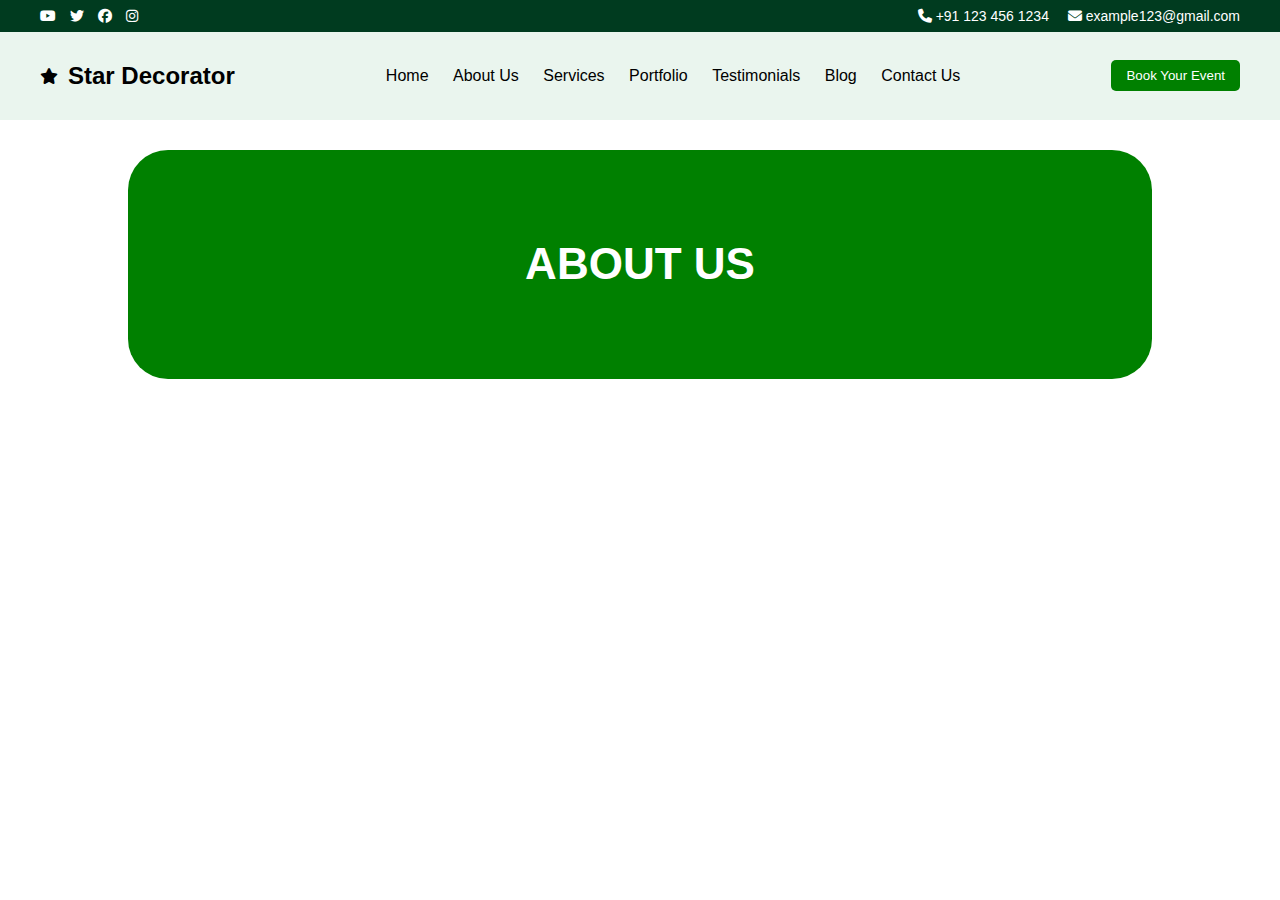
<file: 1ex/index.html>
<!DOCTYPE html>
<html lang="en">
<head>
  <meta charset="UTF-8">
  <meta name="viewport" content="width=device-width, initial-scale=1.0">
  <title>Star Decorator</title>
  <link rel="stylesheet" href="style.css">
  <link rel="stylesheet" href="https://cdnjs.cloudflare.com/ajax/libs/font-awesome/6.5.0/css/all.min.css">

</head>
<body>

 
  <div class="top-bar">
    <div class="social-icons">
      <a href=""><i class="fa-brands fa-youtube"></i></a>
      <a href=""><i class="fa-brands fa-twitter"></i></a>
      <a href=""><i class="fa-brands fa-facebook"></i></a>
      <a href=""><i class="fa-brands fa-instagram"></i></a>
    </div>
    <div class="contact-info">
      <span><i class="fa-solid fa-phone"></i> +91 123 456 1234</span>
      <span><i class="fa-solid fa-envelope"></i> example123@gmail.com</span>
    </div>
  </div>

  
  <header class="navbar">
    <div class="logo">
      <i class="fa-solid fa-star"></i>
      <h2> Star Decorator </h2>
    </div>
    <nav class="menu">
      <a href="">Home</a>
      <a href="">About Us</a>
      <a href="">Services</a>
      <a href="">Portfolio</a>
      <a href="">Testimonials</a>
      <a href="">Blog</a>
      <a href="">Contact Us</a>
    </nav>
    <button class="book-btn">Book Your Event</button>
  </header>

  
  <section class="about-banner">
    <h1>ABOUT US</h1>
  </section>

</body>
</html>
</file>
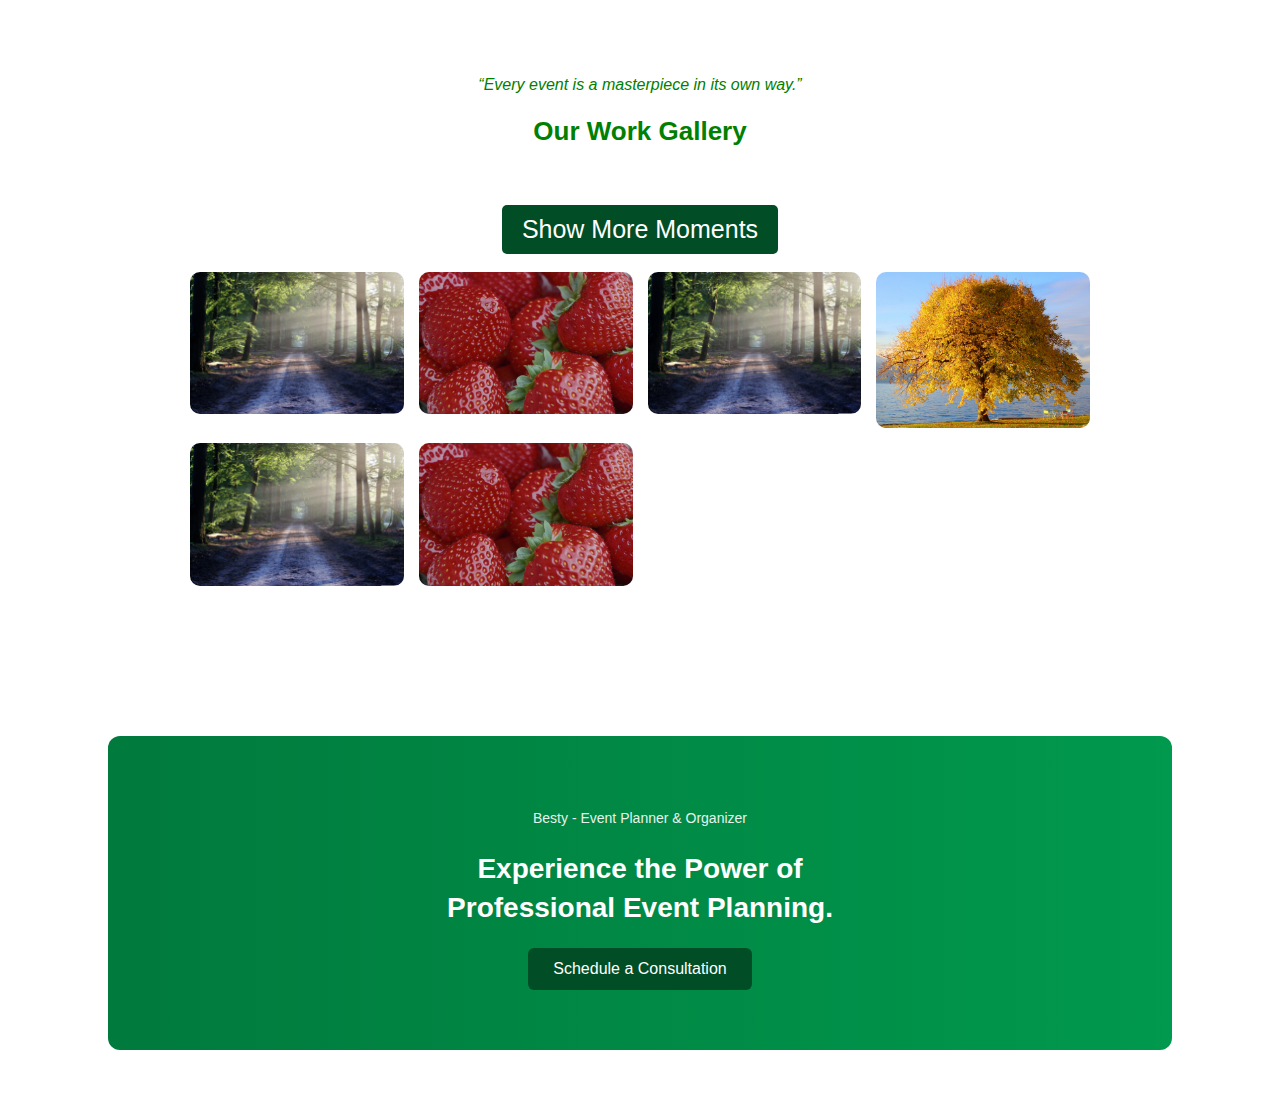
<file: 1ex/2ex/index.html>
<!DOCTYPE html>
<html lang="en">
<head>
  <meta charset="UTF-8">
  <meta name="viewport" content="width=device-width, initial-scale=1.0">
  <title>Work Gallery</title>
  <link rel="stylesheet" href="style.css">
</head>
<body>

  
  <section class="gallery-section">
    <p class="quote">“Every event is a masterpiece in its own way.”</p>
    <h2 class="gallery-title">Our Work Gallery</h2><br>

     <button class="btn-more">Show More Moments</button><br><br>

    <div class="gallery-grid">
      <img src="images/1.jpg" alt="Event 1">
      <img src="images/2.jpg" alt="Event 2">
      <img src="images/1.jpg" alt="Event 3">
      <img src="images/3.jpg" alt="Event 4">
      <img src="images/1.jpg" alt="Event 1">
      <img src="images/2.jpg" alt="Event 2">
  
    </div>

    
  </section>

  
  <section class="event-banner">
    <p class="tagline">Besty - Event Planner & Organizer</p>
    <h2 class="event-heading">
      Experience the Power of <br>
      Professional Event Planning.
    </h2>
    <button class="btn-schedule">Schedule a Consultation</button>
  </section>

</body>
</html>
</file>
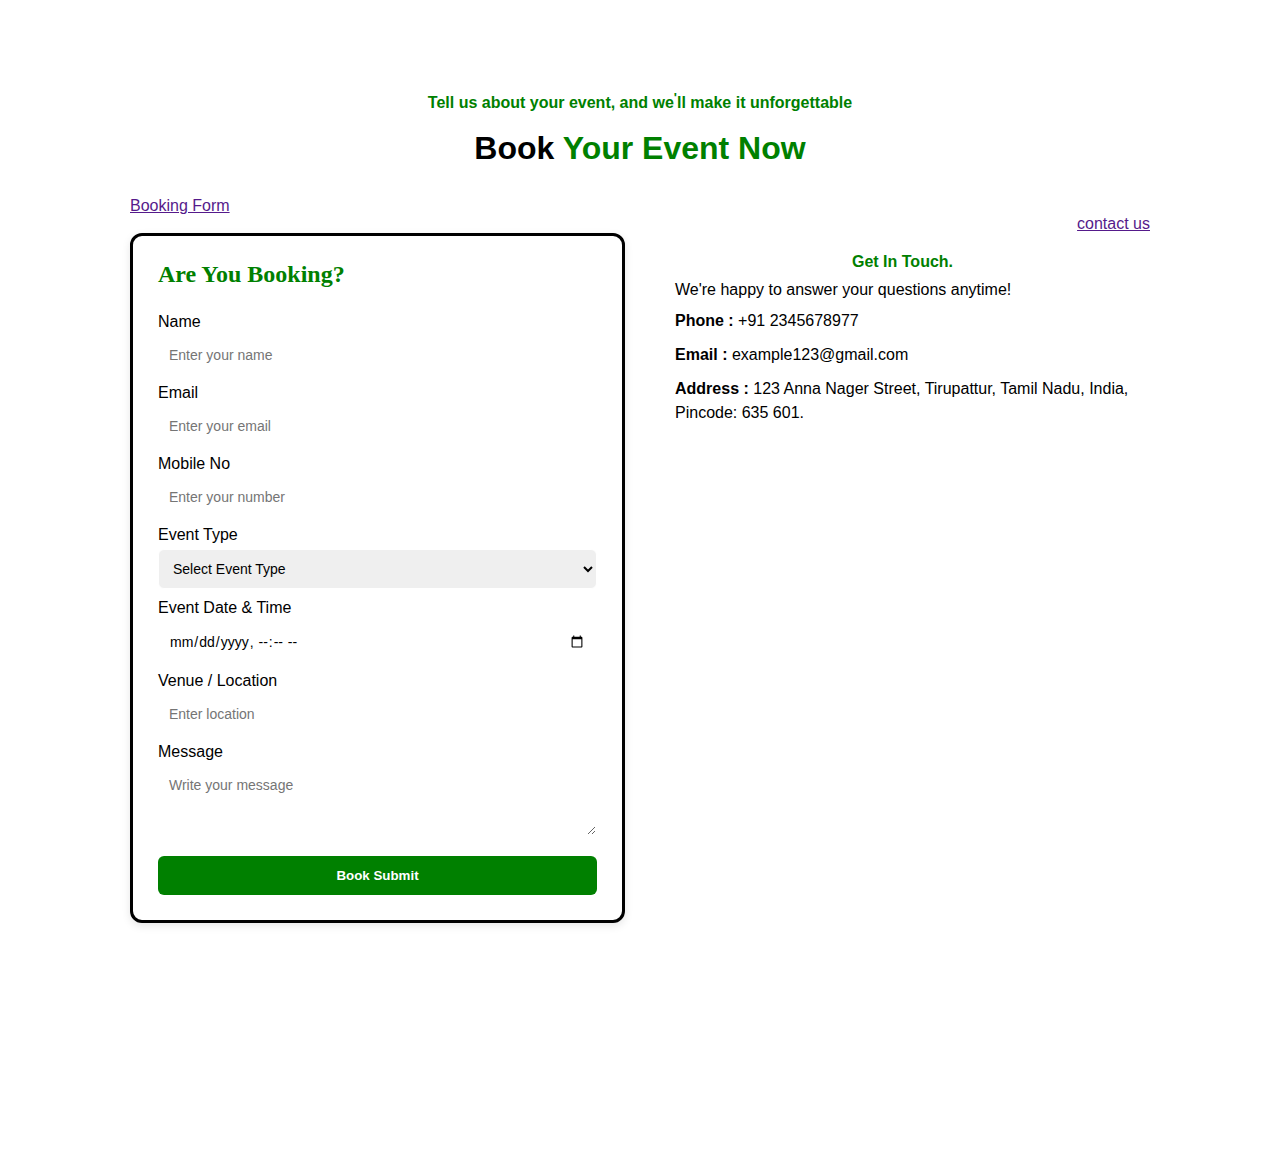
<file: 1ex/3exx/index.html>
<!DOCTYPE html>
<html lang="en">
<head>
  <meta charset="UTF-8">
  <meta name="viewport" content="width=device-width, initial-scale=1.0">
  <title>Book Your Event</title>
  <link rel="stylesheet" href="style.css">
</head>
<body>

  <div class="container">
    <h3>Tell us about your event, and we<sup>'</sup>ll make it unforgettable</h3><br>
    <h1>Book <span>Your Event Now</span></h1>
    <div class="fform">
        <a href=""> Booking Form</a>
    
    </div>
    <div class="uss">
        <a href=""> contact us</a>
    
    </div>

    <div class="content">
    
      <div class="booking-form">
        <h2>Are You Booking?</h2>
        <form>
          <label for="name">Name</label>
          <input type="text"  placeholder="Enter your name" id="name" name="name" required>

          <label for="email">Email</label>
          <input type="email" placeholder="Enter your email" id="email" name="email" required>

          <label for="mobile">Mobile No</label>
          <input type="tel" placeholder="Enter your number" id="mobile" name="mobile" required>

          <label for="event">Event Type</label>
          <select name="event" required>
            <option value="">Select Event Type</option>
            <option value="Wedding">Wedding</option>
            <option value="Birthday">Birthday</option>
            <option value="Corporate">Corporate</option>
            <option value="Other">Other</option>
          </select>

          <label for="dateandtime">Event Date & Time</label>
          <input type="datetime-local" id="dateandtime" name="dateandtime" required>

          <label for="location">Venue / Location</label>
          <input type="text" placeholder="Enter location" id="location" name="location" required>

          <label for="message">Message</label>
          <textarea rows="3" placeholder="Write your message" id="message" name="message"></textarea>

          <button type="submit">Book Submit</button>
        </form>
      </div>

      
      <div class="contact-info">
        <h3>Get In Touch.</h3>
        <p>We're happy to answer your questions anytime!</p>

        <div class="info">
          <p><strong>Phone :</strong> +91 2345678977</p>
          <p><strong>Email :</strong> example123@gmail.com</p>
          <p><strong>Address :</strong> 123 Anna Nager Street, Tirupattur, Tamil Nadu, India, Pincode: 635 601.</p>
        </div>
        
      </div>
    </div>
  </div>
  <div>
    <iframe src="" frameborder=""></iframe>
  </div>


</body>
</html>
</file>
<file: 1ex/style.css>
body {
  margin: 0;
  font-family: Arial, sans-serif;
}


.top-bar {
  background-color: #003b1f;
  color: rgb(255, 255, 255);
  display: flex;
  justify-content: space-between;
  padding: 8px 40px;
  font-size: 14px;
}

.social-icons a {
  color: rgb(255, 255, 255);
  margin-right: 10px;
  text-decoration: none;
}

.contact-info span {
  margin-left: 15px;
}


.navbar {
  display: flex;
  align-items: center;
  justify-content: space-between;
  background-color: #eaf5ee;
  padding: 10px 40px;
}

.logo {
  display: flex;
  align-items: center;
  gap: 10px;
}

.menu a {
  color: #000;
  text-decoration: none;
  margin: 0 10px;
  font-weight: 500;
}

.menu a:hover {
  color: palevioletred;
}

.book-btn {
  background-color: green;
  color: white;
  border: none;
  padding: 8px 15px;
  border-radius: 5px;
  cursor: pointer;
}

.book-btn:hover {
  background-color: green;
}


.about-banner {
  background:green;
  color: white;
  text-align: center;
  padding: 60px 0;
  border-radius: 40px;
  margin: 30px auto;
  width: 80%;
}

.about-banner h1 {
  font-size: 44px;
  letter-spacing: auto;
}
</file>
<file: 1ex/2ex/style.css>
body {
  margin: 0;
  font-family: Arial, sans-serif;
  background-color: white;
}

.gallery-section {
  text-align: center;
  padding: 60px 20px;
}

.quote {
  color: green;
  font-style: italic;
  margin-bottom: 5px;
}

.gallery-title {
  color:green;
  font-size: 26px;
  margin-bottom: 40px;
}

.gallery-grid {
  display: grid;
  grid-template-columns: repeat(auto-fit, minmax(180px, 1fr));
  gap: 15px;
  justify-items: center;
  margin: 0 auto 30px;
  max-width: 900px;
}

.gallery-grid img {
  width: 100%;
  border-radius: 10px;
  transition: transform 0.3s ease;
}

.gallery-grid img:hover {
  gap: 20px;
  transform: scale(1.25);
}

.btn-more {
  background-color: #004d26;
  color: white;
  border: none;
  padding: 10px 20px;
  border-radius: 5px;
  cursor: pointer;
  font-size: 25px;
}

.btn-more:hover {
  background-color: #007a3d;
}

/* Event Planning Banner */
.event-banner {
  background: linear-gradient(90deg, #007a3d, #00994d);
  color: white;
  text-align: center;
  padding: 60px 20px;
  border-radius: 12px;
  width: 80%;
  margin: 60px auto;
}

.tagline {
  font-size: 14px;
  opacity: 0.9;
  margin-bottom: 10px;
}

.event-heading {
  font-size: 28px;
  margin-bottom: 20px;
  line-height: 1.4;
}

.btn-schedule {
  background-color: #004d26;
  color: white;
  border: none;
  padding: 12px 25px;
  border-radius: 6px;
  cursor: pointer;
  font-size: 16px;
}

.btn-schedule:hover {
  background-color: #007a3d;
}
</file>
<file: 1ex/3exx/style.css>
* {
  margin: 0;
  padding: 0;
  box-sizing: border-box;
  font-family: "Poppins", sans-serif;
}

body {
  background-color: white;
}

.container {
  background-color: white;
  max-width: 1100px;
  margin: 50px auto;
  padding: 40px;
  border-radius: 10px;
}

h3 {
  color: green;
  text-align: center;
  font-size: 1rem;
}

h1 {
  text-align: center;
  color:black;
  font-size: 2rem;
  margin-bottom: 30px;
}

h1 span {
  color: green;
  
}

.content {
  display: grid;
  grid-template-columns: 1fr 1fr;
  gap: 30px;
}

.booking-form {
  background-color: white;
  border-style: solid;
  border-radius: 12px;
  padding: 25px;
  box-shadow: 0 3px 8px rgba(0,0,0,0.1);
}

.booking-form h2 {
  color: green;
  margin-bottom: 15px;
  font-family: "Comic Sans MS", cursive;
}

.booking-form form {
  display: flex;
  flex-direction: column;
}

.booking-form label {
  margin-top: 10px;
  font-weight: 500;
}

.booking-form input,
.booking-form select,
.booking-form textarea {
  padding: 10px;
  margin-top: 5px;
  border: 1px solid white;
  border-radius: 6px;
  font-size: 14px;
}

.booking-form button {
  margin-top: 20px;
  padding: 12px;
  background-color: green;
  color: white;
  border: none;
  border-radius: 6px;
  cursor: pointer;
  font-weight: bold;
}

.booking-form button:hover {
  background-color: green;
}

.contact-info {
  background-color: white;
  padding: 20px;
  border-radius: 10px;
}

.contact-info h3 {
  color: green;
}

.contact-info p {
  margin: 10px 0;
}

.info p {
  line-height: 1.5;
}
.fform{
    color: green;
    text-align: left-center;

}
.uss{
    color: green;
    text-align: right;
}
</file>
